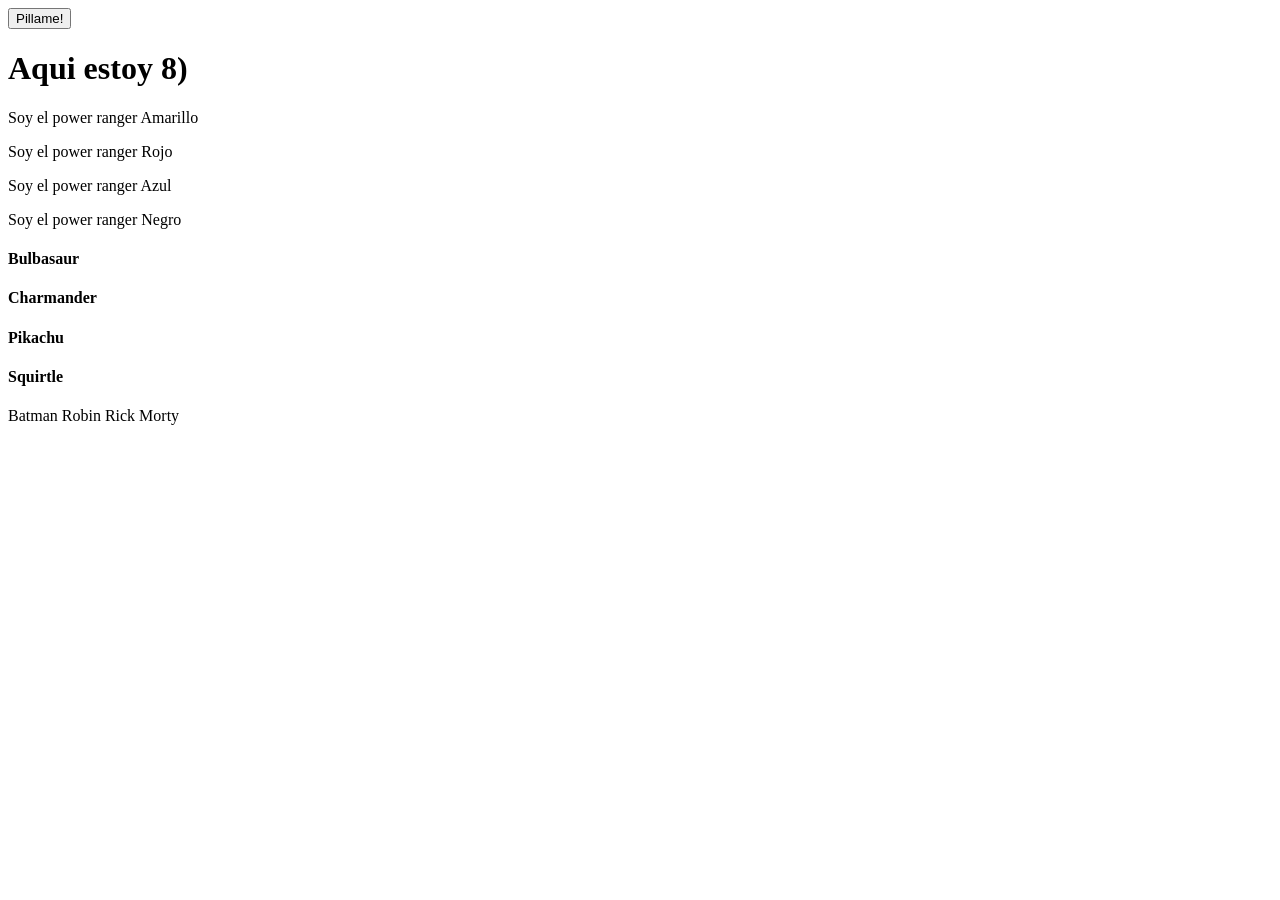
<file: ejercicios-DOM/ejercicio-01/index.html>
<!--Dado el siguiente HTML:-->
<!DOCTYPE html>
<html lang="en">  
<head>
    <meta charset="UTF-8">
    <meta name="viewport" content="width=device-width, initial-scale=1.0">
    <script src ="script.js" defer></script>
    <title>Document</title>
</head>
<body>
    <button class="showme">Pillame!</button>
	<h1 id="pillado">Aqui estoy 8)</h1>
	<p>Soy el power ranger Amarillo</p>
    <p>Soy el power ranger Rojo</p>
    <p>Soy el power ranger Azul</p>
    <p>Soy el power ranger Negro</p>
	<h4 class="pokemon">Bulbasaur</h4>
    <h4 class="pokemon">Charmander</h4>
    <h4 class="pokemon">Pikachu</h4>
    <h4 class="pokemon">Squirtle</h4>
	<span data-function="testMe">Batman</span>
    <span data-function="testMe">Robin</span>
    <span data-function="testMe">Rick</span>
    <span data-function="testMe">Morty</span>
</body>
</html>

<!--1.1 Usa querySelector para mostrar por consola el botón con la clase .showme

1.2 Usa querySelector para mostrar por consola el h1 con el id #pillado

1.3 Usa querySelector para mostrar por consola todos los p

1.4 Usa querySelector para mostrar por consola todos los elementos con
	la clase.pokemon

1.5 Usa querySelector para mostrar por consola todos los elementos con
el atributo data-function="testMe".

1.6 Usa querySelector para mostrar por consola el 3 personaje con el atributo
data-function="testMe"-->
</file>
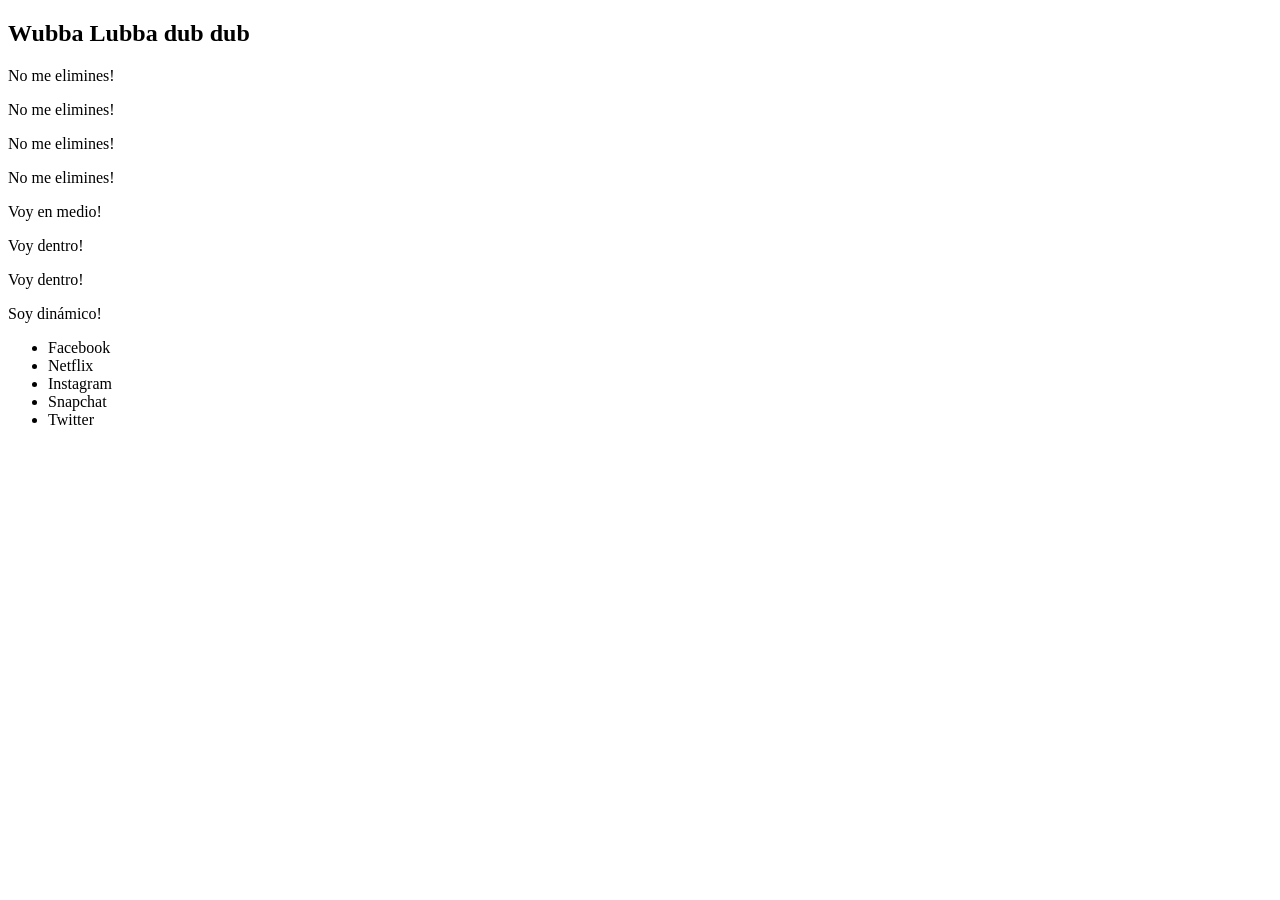
<file: ejercicios-DOM/ejercicio-02/index.html>
<!--Dato el siguiente HTML:-->

<!DOCTYPE html>
<html lang="en">
  <head>
    <meta charset="UTF-8" />
    <meta name="viewport" content="width=device-width, initial-scale=1.0" />
    <script src = "script.js" defer></script>
    <title>Document</title>
  </head>
  <body>
    <h2 class="fn-insert-here"></h2>
    <p class="fn-remove-me">Eliminame!</p>
    <p>No me elimines!</p>
    <p>No me elimines!</p>
    <p class="fn-remove-me">Eliminame!</p>
    <p>No me elimines!</p>
    <p class="fn-remove-me">Eliminame!</p>
    <p class="fn-remove-me">Eliminame!</p>
    <p>No me elimines!</p>
    <div></div>
    <div></div>
    <div class="fn-insert-here"></div>
    <div class="fn-insert-here"></div>
  </body>
</html>


<!--2.1 Inserta dinamicamente en un html un div vacio con javascript.

2.2 Inserta dinamicamente en un html un div que contenga una p con javascript.

2.3 Inserta dinamicamente en un html un div que contenga 6 p utilizando un
	loop con javascript.

2.4 Inserta dinamicamente con javascript en un html una p con el
	texto 'Soy dinámico!'.

2.5 Inserta en el h2 con la clase .fn-insert-here el texto 'Wubba Lubba dub dub'.

2.6 Basandote en el siguiente array crea una lista ul > li con
los textos del array.
const apps = ['Facebook', 'Netflix', 'Instagram', 'Snapchat', 'Twitter'];

2.7 Elimina todos los nodos que tengan la clase .fn-remove-me

2.8 Inserta una p con el texto 'Voy en medio!' entre los dos div.
	Recuerda que no solo puedes insertar elementos con .appendChild.

2.9 Inserta p con el texto 'Voy dentro!', dentro de todos los div con la clase
	.fn-insert-here-->
</file>
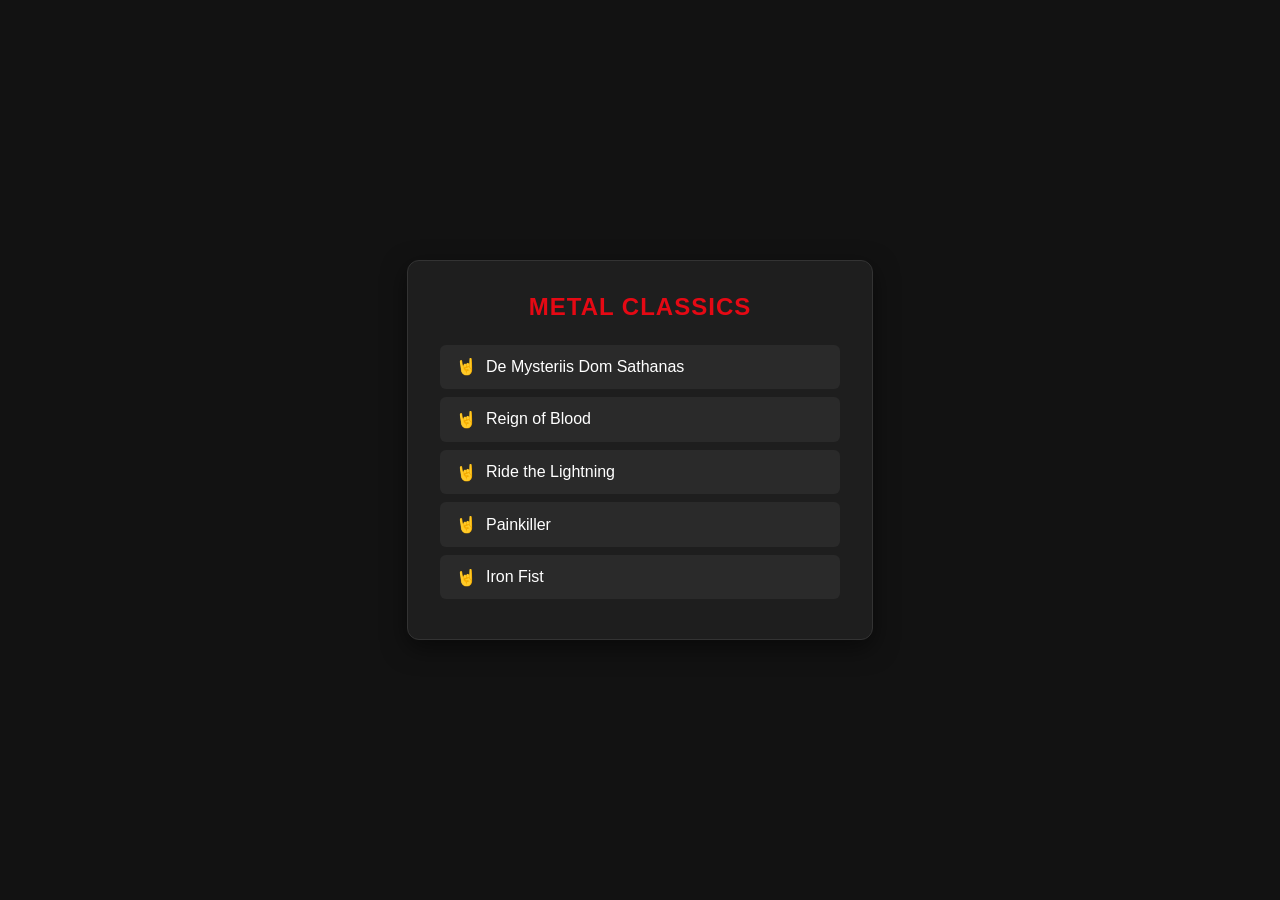
<file: ejercicios-DOM/ejercicio-05/index.html>
<!DOCTYPE html>
<html lang="es">
<head>
  <meta charset="UTF-8" />
  <meta name="viewport" content="width=device-width, initial-scale=1.0" />
  <script src="script.js" defer></script>
<link rel="stylesheet" href="styles.css" />
  <title>Metal Albums</title>
</head>
<body>
</body>
</html>
</file>
<file: ejercicios-DOM/ejercicio-05/styles.css>
body {
  font-family: 'Segoe UI', Tahoma, Geneva, Verdana, sans-serif;
  background-color: #121212;
  color: #ffffff;
  display: flex;
  justify-content: center;
  align-items: center;
  min-height: 100vh;
  margin: 0;
}

.card {
  background-color: #1e1e1e;
  padding: 2rem;
  border-radius: 12px;
  box-shadow: 0 8px 24px rgba(0, 0, 0, 0.5);
  width: 100%;
  max-width: 400px;
  border: 1px solid #333;
}

.card h1 {
  font-size: 1.5rem;
  margin-top: 0;
  margin-bottom: 1.5rem;
  color: #e50914;
  text-align: center;
  text-transform: uppercase;
  letter-spacing: 1px;
}

.album-list {
  list-style: none;
  padding: 0;
  margin: 0;
}

.album-item {
  background-color: #2a2a2a;
  padding: 0.8rem 1rem;
  margin-bottom: 0.5rem;
  border-radius: 6px;
  display: flex;
  align-items: center;
  transition: transform 0.2s, background-color 0.2s;
}

.album-item:hover {
  background-color: #383838;
  transform: translateX(5px);
}

.album-icon {
  margin-right: 10px;
}
</file>
